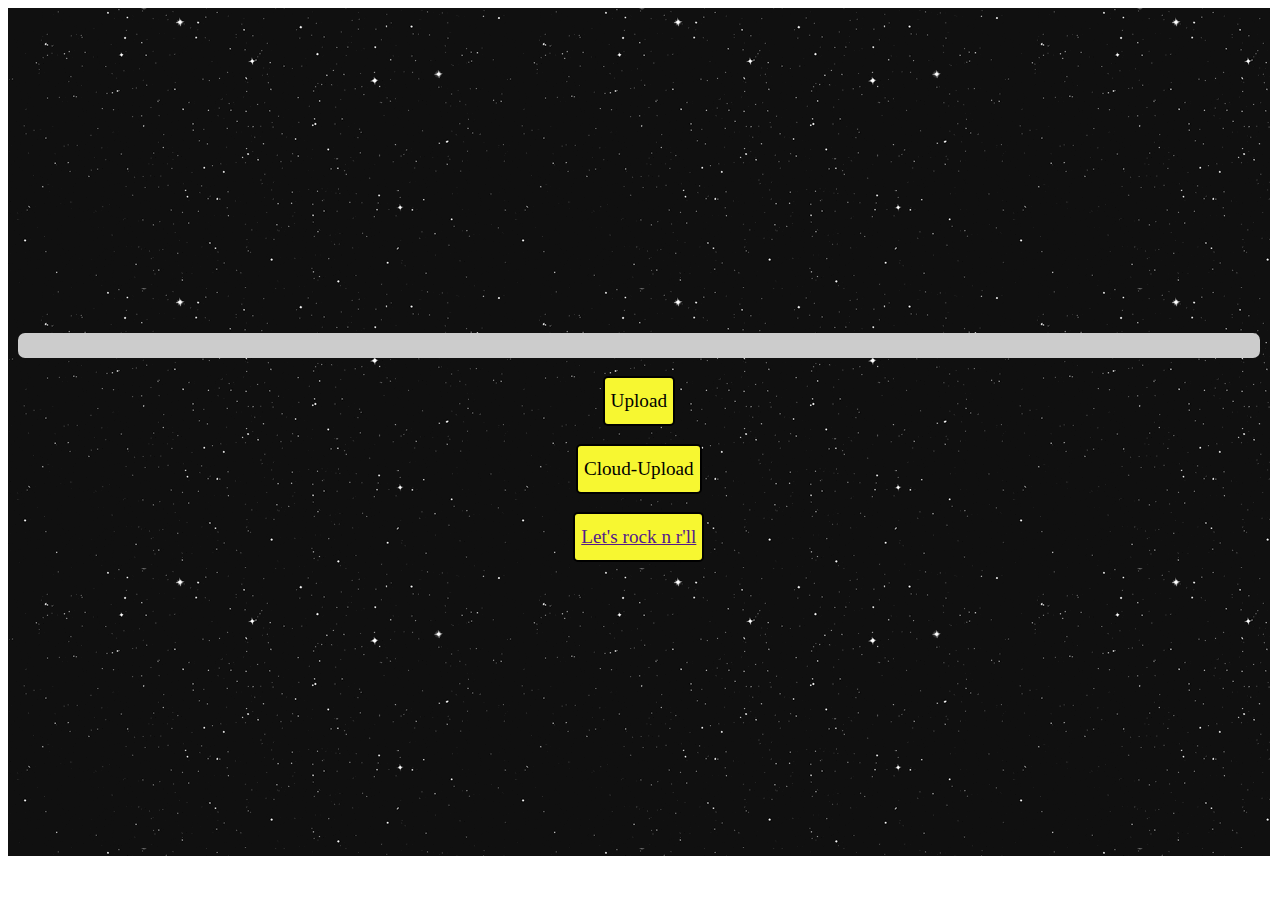
<file: index.html>
<html>
    <head>
        <link rel="stylesheet" href="style.css">
        <script src="script.js">
          
        </script>
    </head>

    <body>
       <div class="main">
        <div class="container">
            <div class="progress-bar"></div>
         </div>
         <br>
         <center>
            <button class="btn" onclick="upload()">Upload</button>
            <br>
            <br>
            <button class="btn" onclick="cloudupload()">Cloud-Upload</button>
            <br>
            <br>
            <button class="btn" ><a href="">Let's rock n r'll</a></button>
         </center>
       </div>
    </body>
</html>

<!-- In this functions are made , those functions add id to respective div which have animation on them . And it is triggered by onclick of button. -->
</file>
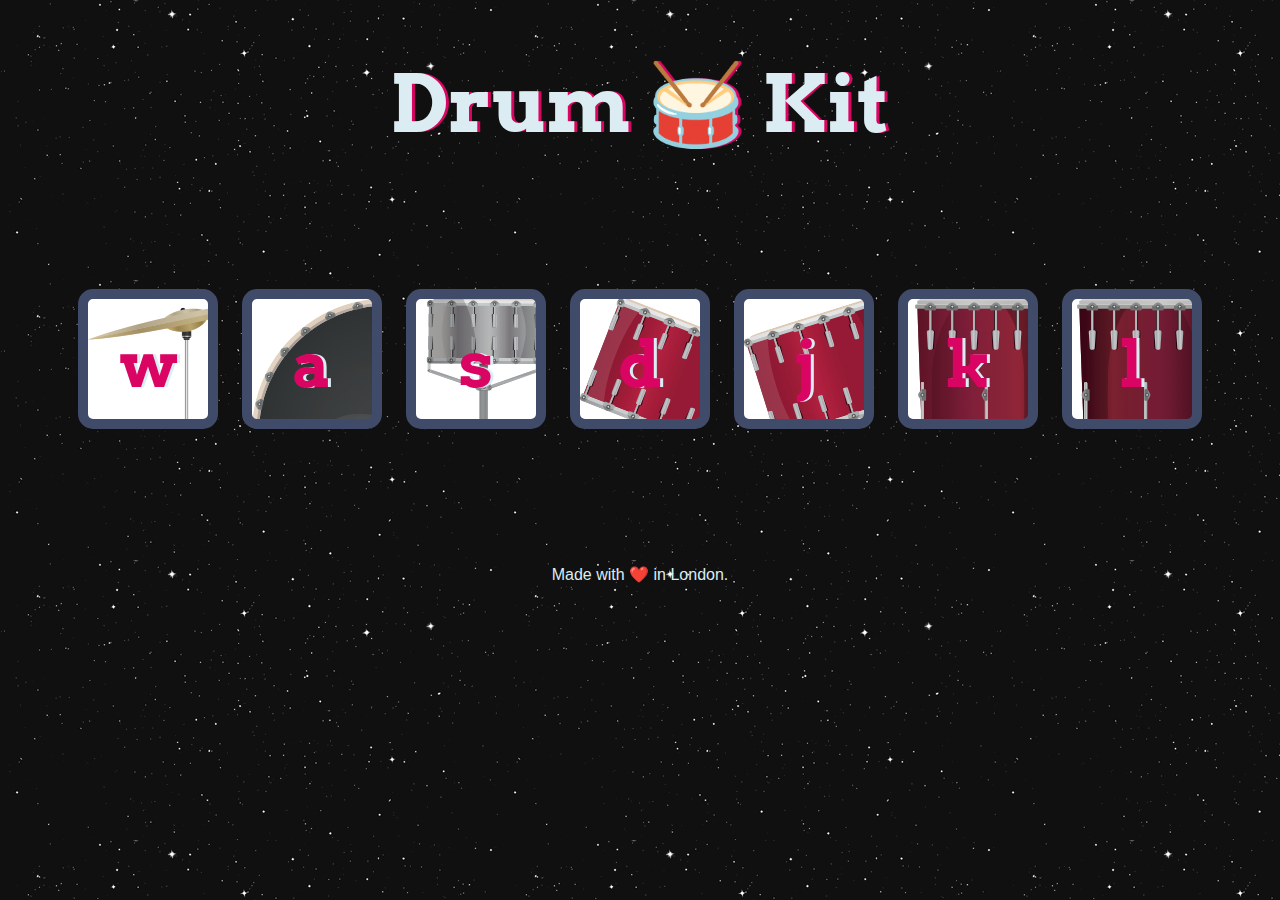
<file: index1.html>
<!DOCTYPE html>
<html lang="en" dir="ltr">

<head>
  <meta charset="utf-8">
  <title>Drum Kit</title>
  <link rel="stylesheet" href="style1.css">
  <link href="https://fonts.googleapis.com/css?family=Arvo" rel="stylesheet">
</head>

<body>

  <h1 id="title">Drum 🥁 Kit</h1>
  <div class="set">
    <button class="w drum">w</button>
    <button class="a drum">a</button>
    <button class="s drum">s</button>
    <button class="d drum">d</button>
    <button class="j drum">j</button>
    <button class="k drum">k</button>
    <button class="l drum">l</button>
  </div>


  <footer>
    Made with ❤️ in London.
  </footer>
  <script src="index1.js"></script>
</body>

</html>
</file>
<file: style.css>
.main{
    background-image: url(giphy.gif);
    width: 97vw;
    height: 92vh;
    padding: 10px;
    
}
 .container{
    margin-top: 35vh;
    height: 25px;
    background-color: #CCC;
    position: relative;
    border-radius: 7px;
    
}
.container .progress-bar {
    position: absolute;
    height: 100%;
    border-radius: 7px;
    background-color: rgb(125, 44, 255);
}
.btn{
    height: 50px;
    width :max-content;
    background-color: rgb(247, 247, 49);
    font-size: larger;
    font-family: fantasy;
    border: 2px solid black;
    border-radius: 5px;
}
#play-animation{
    animation: progress-animation 5s forwards;
}
#play-cloud{
    animation: cloud-upload 7s forwards;
}
@keyframes progress-animation {
    0% {width : 0%;}
    100% {width: 100%;}
}
@keyframes cloud-upload {
    0% {width: 0%;}
    25% {width: 25%;}
    30% {width : 15%;}
    50% {width : 50% ;}
    55% {width: 40%;}
    75% {width: 75%;}
    80% {width: 65%;}
    100%{width: 100%;}
}
</file>
<file: style1.css>
body {
  text-align: center;
  background-image: url(giphy.gif);
}

h1 {
  font-size: 5rem;
  color: #DBEDF3;
  font-family: "Arvo", cursive;
  text-shadow: 3px 0 #DA0463;

}

footer {
  color: #DBEDF3;
  font-family: sans-serif;
}

.w {
background: url("images/crash.png") ;
}

.a {
  background: url("images/kick.png") ;
}

.s {
  background: url("images/snare.png") ;
}

.d {
  background: url("images/tom1.png") ;
}

.j {
  background: url("images/tom2.png") ;
}

.k {
  background: url("images/tom3.png") ;
}

.l {
  background: url("images/tom4.png") ;
}

.set {
  margin: 10% auto;
}

.game-over {
  background-color: red;
  opacity: 0.8;
}

.pressed {
  box-shadow: 0 3px 4px 0 #DBEDF3;
  opacity: 0.5;
}

.red {
  color: red;
}

.drum {
  outline: none;
  border: 10px solid #404B69;
  font-size: 4rem;
  font-family: 'Arvo', cursive;
  line-height: 2;
  font-weight: 900;
  color: #DA0463;
  text-shadow: 3px 0 #DBEDF3;
  border-radius: 15px;
  display: inline-block;
  width: 140px;
  height: 140px;
  text-align: center;
  margin: 10px;
  background-color: white;
}
</file>
